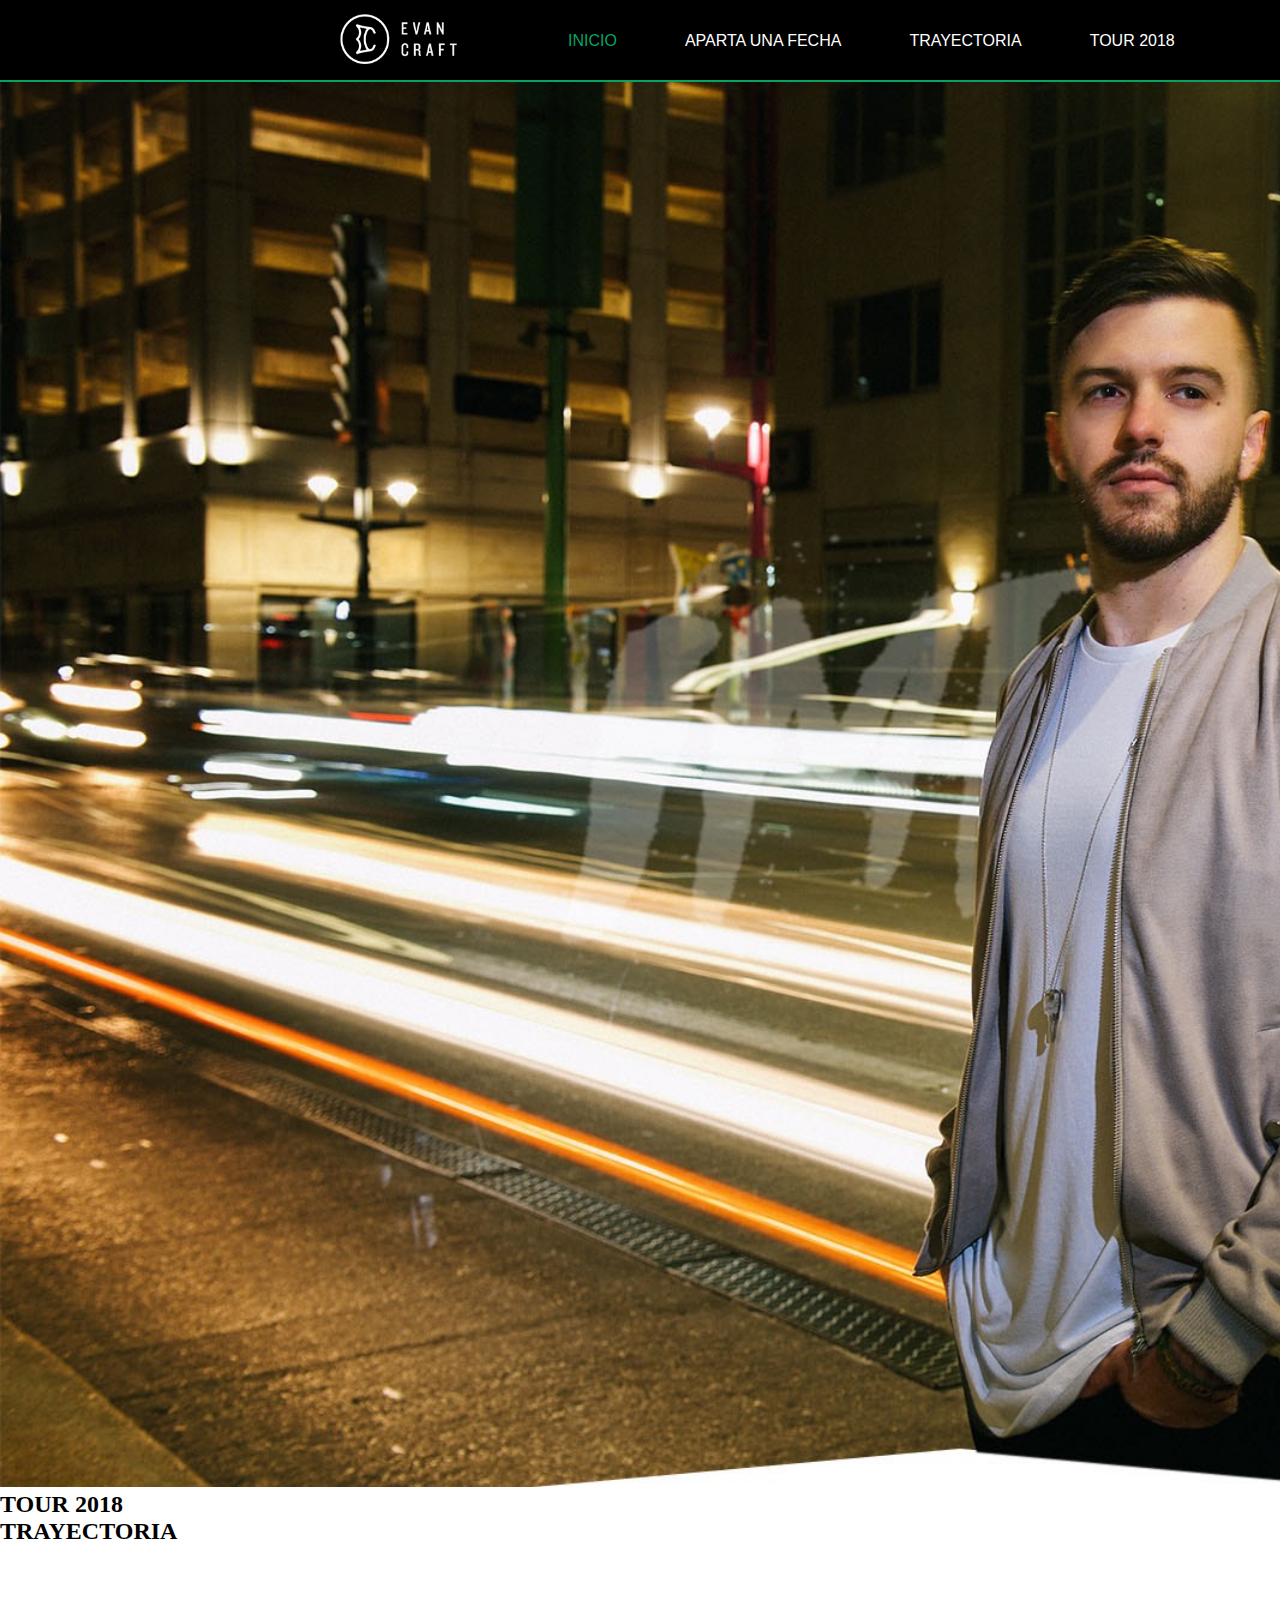
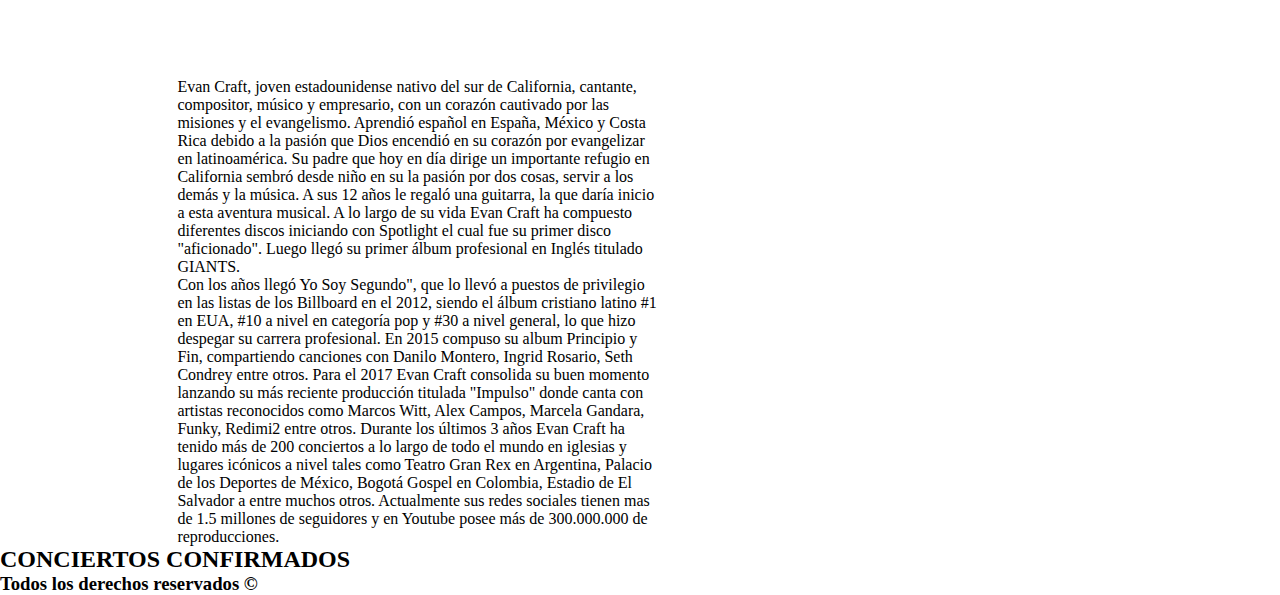
<file: html/index.html>
<!DOCTYPE html>
<html lang="en">
<head>
	<meta charset="UTF-8">
	<link rel="shortcut icon" href="../media/favicon.png">
	<link rel="stylesheet" href="../css/style_inicio.css">
	<title>Evan Craft | Sitio Oficial</title>
</head>
<body>
	<header class="header">
		<div class="div_img">
			<a href="index.html"><img src="../media/logo.png" alt="logo"></a>
		</div>
		<nav class="nav">
		<ul class="ul">
			<a href="index.html"><li id="inicio">INICIO</li></a>
			<a href="aparta_una_fecha.html"><li>APARTA UNA FECHA</li></a>
			<a href="#trayectoria"><li>TRAYECTORIA</li></a>
			<a href="#tour_2018"><li>TOUR 2018</li></a>
			<a href="#nuestra_musica"><li>NUESTRA MÚSICA</li></a>
			<a href="#suscribete"><li>SUSCRIBETE</li></a>
		</ul>
		</nav>	
	</header>
	
	<section class="main">
		<div class="evan_home">
			<div>
				<img src="../media/evan_home.jpg" alt="evan_home">	
			</div>
		</div>
		<div id="noticias">
			<article>
				<h2>TOUR 2018</h2>
			</article>
		</div>
		

		<article id="trayectoria">
			<h2 class="trayectoria">TRAYECTORIA</h2> 
			<div class="trayectoria_container">
				<div class="texto_iz">
				<p>
					Evan Craft, joven estadounidense nativo del sur de California, cantante, compositor, músico y empresario, con un corazón cautivado por las misiones y el evangelismo. Aprendió español en España, México y Costa Rica debido a la pasión que Dios encendió en su corazón por evangelizar en latinoamérica. Su padre que hoy en día dirige un importante refugio en California sembró desde niño en su la pasión por dos cosas, servir a los demás y la música. A sus 12 años le regaló una guitarra, la que daría inicio a esta aventura musical.

					A lo largo de su vida Evan Craft ha compuesto diferentes discos iniciando con Spotlight el cual fue su primer disco "aficionado". Luego llegó su primer álbum profesional en Inglés titulado GIANTS.
				</p>
			</div>
			<div class="texto_de">
				<p>
					Con los años llegó Yo Soy Segundo", que lo llevó a puestos de privilegio en las listas de los Billboard en el 2012, siendo el álbum cristiano latino #1 en EUA, #10 a nivel en categoría pop y #30 a nivel general, lo que hizo despegar su carrera profesional. En 2015 compuso su album Principio y Fin, compartiendo canciones con Danilo Montero, Ingrid Rosario, Seth Condrey entre otros. Para el 2017 Evan Craft consolida su buen momento lanzando su más reciente producción titulada "Impulso" donde canta con artistas reconocidos como Marcos Witt, Alex Campos, Marcela Gandara, Funky, Redimi2 entre otros.

					Durante los últimos 3 años Evan Craft ha tenido más de 200 conciertos a lo largo de todo el mundo en iglesias y lugares icónicos a nivel tales como Teatro Gran Rex en Argentina, Palacio de los Deportes de México, Bogotá Gospel en Colombia, Estadio de El Salvador a entre muchos otros. Actualmente sus redes sociales tienen mas de 1.5 millones de seguidores y en Youtube posee más de 300.000.000 de reproducciones.
				</p>
			</div>	
			</div>

		</article>

		<article id="tour_2018">
			<h2>CONCIERTOS CONFIRMADOS</h2>
		</article>

		<article id="nuestra_musica">
			<h2></h2>
		</article>

		<article id="suscribete">
			<h2></h2>
		</article>
	</section>

	<aside class="aside">
		
	</aside>

	<footer class="footer">
		<h3>Todos los derechos reservados ©</h3>
	</footer>
</body>
</html>
</file>
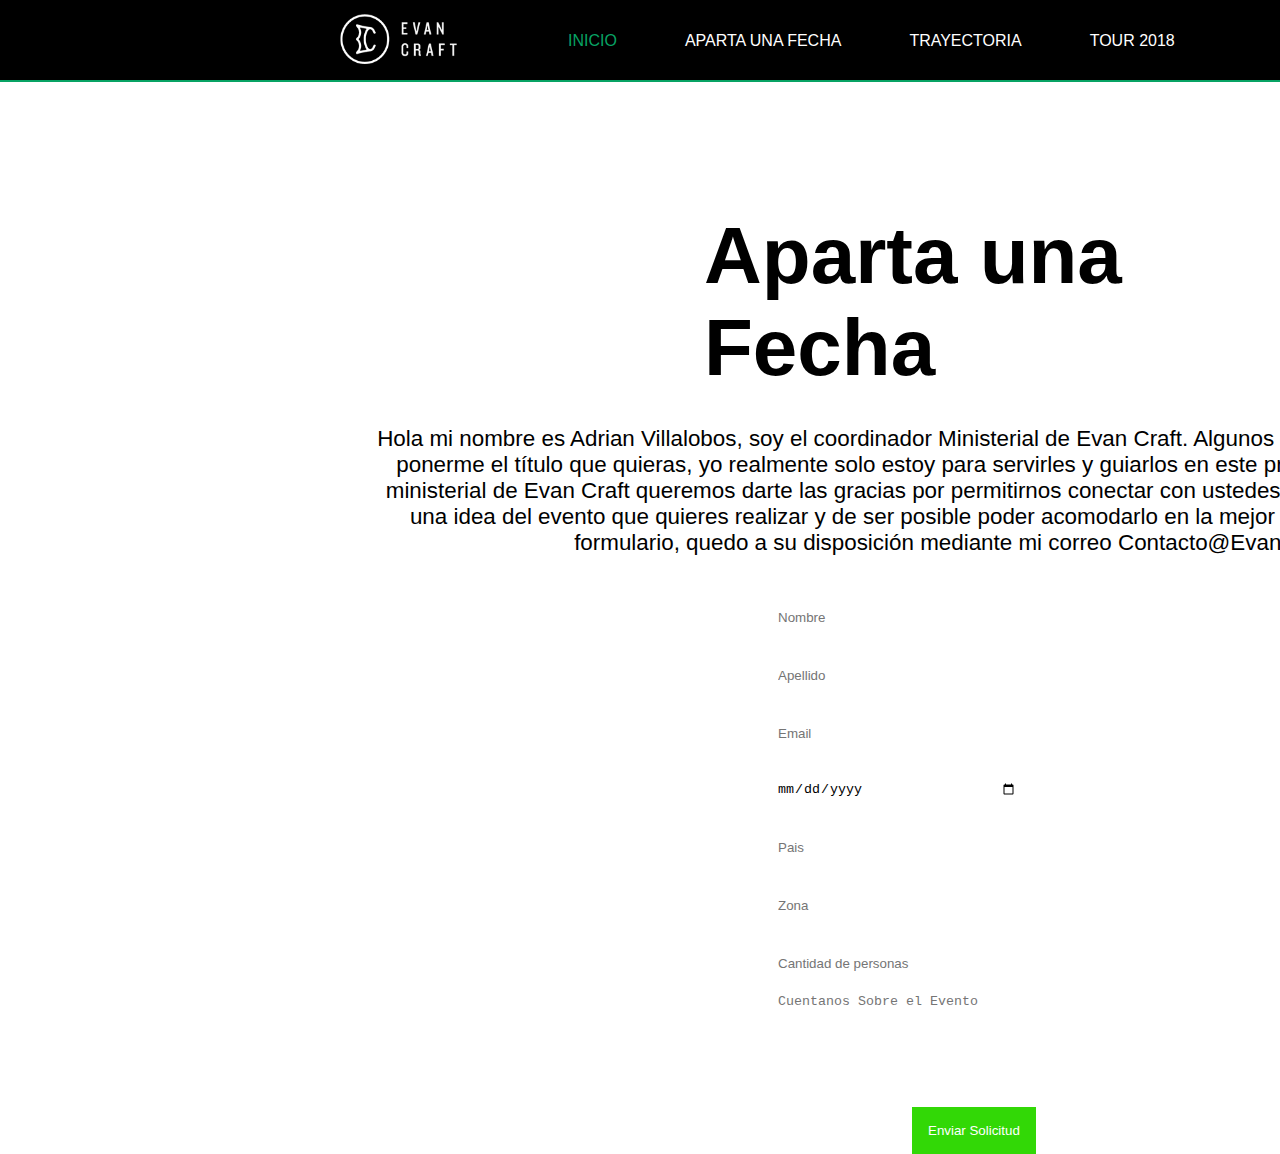
<file: html/aparta_una_fecha.html>
<!DOCTYPE html>
<html lang="en">
<head>
	<link rel="shortcut icon" href="../media/favicon.png">
	<link rel="stylesheet" href="../css/style_aparta.css">
	<meta charset="UTF-8">
	<title>Producir Concierto | Evan Craft</title>
</head>
<body>
	<header class="header">
		<div class="div_img">
			<a href="index.html"><img src="../media/logo.png" alt="logo"></a>
		</div>
		<nav class="nav">
		<ul class="ul">
			<a href="index.html"><li id="inicio">INICIO</li></a>
			<a href="aparta_una_fecha.html"><li>APARTA UNA FECHA</li></a>
			<a href="index.html#trayectoria"><li>TRAYECTORIA</li></a>
			<a href="index.html#tour_2018"><li>TOUR 2018</li></a>
			<a href="index.html#nuestra_musica"><li>NUESTRA MÚSICA</li></a>
			<a href="index.html#suscribete"><li>SUSCRIBETE</li></a>
		</ul>
		</nav>	
	</header>
	<section>
		<h2 class="titulo_aparta">Aparta una Fecha</h2>
		<div class="parrafo_aparta">
			<p>
			Hola mi nombre es Adrian Villalobos, soy el coordinador Ministerial de Evan Craft. Algunos me llaman manager, pero tu puedes ponerme el título que quieras, yo realmente solo estoy para servirles y guiarlos en este proceso. De parte de todo el equipo ministerial de Evan Craft queremos darte las gracias por permitirnos conectar con ustedes. Esto es un formulario para darnos una idea del evento que quieres realizar y de ser posible poder acomodarlo en la mejor fecha del año. Luego de llenar el formulario, quedo a su disposición mediante mi correo Contacto@EvanCraftMusic.Com
		</p>
		</div>
		
		<div class="form_container">
			<div>
				<input type="text" placeholder="Nombre">
				<input type="text" placeholder="Apellido">
			</div>
				
			<div>
				<input type="email" placeholder="Email">
				<input type="date" placeholder="Fecha de Evento">
			</div>

			<div>
				<input type="text" placeholder="Pais">
				<input type="text" placeholder="Zona">
			</div>

			<div>
				<input type="number" placeholder="Cantidad de personas">
			</div>

			<div>
				<textarea name="" id="" cols="70" rows="5" placeholder="Cuentanos Sobre el Evento" ></textarea>
			</div>
			
		</div>

		<div class="submit">
				<input  value="Enviar Solicitud" type="button">
		</div>

	</section>
	<aside>
		
	</aside>
	<footer>
		
	</footer>
	
</body>
</html>
</file>
<file: css/style_inicio.css>
*{
	margin: 0px;
}
html{
	font-size: 16px;
}
.header{
	height:5rem;
	background: rgba(0,0,0,1);
	display: flex;
	border-bottom: solid 2px #08a364;
}
/*Todo sobre la imagen logo.png*/
.div_img{
	flex: 1;
}
.div_img img{
	width: 10rem;
	margin-top:.9rem;
	margin-left:20rem;
}
/*Todo sobre la barra de navegacion*/
.nav{
	flex: 2;

}
.nav .ul li{
	color: #FFFFFF;
	display: inline-block;
	margin-top:1.5rem;
	margin-left: 2rem;
	padding: .5rem 1rem;
	font-family: Arial;

}
.nav .ul li:hover{
	background: #08a364;
	color: #000000;
	transition: ease 1s;
	cursor: pointer;
}
#inicio{
	color: #08a364;
}
#inicio:hover{
	color: #000000;
}

/*--------------------------*/
/*Todo sobre el main*/
.evan_home img{
	width: 120rem;
	
	
}
.evan_home div{
	
}

#noticias article{
}

/*trayectoria*/
#trayectoria{
	display: flex;
}
.trayectoria_container{
	margin-top: 10rem;
}
.trayectoria{
	text-align: center;
}

.texto_iz{
	flex:1;
	width: 30rem;
}
.texto_de{
	flex:2;
	width: 30rem;

}
</file>
<file: css/style_aparta.css>
*{
	margin: 0px;
}
html{
	font-size: 16px;
}
.header{
	height:5rem;
	background: rgba(0,0,0,1);
	display: flex;
	border-bottom: solid 2px #08a364;
}
/*Todo sobre la imagen logo.png*/
.div_img{
	flex: 1;
}
.div_img img{
	width: 10rem;
	margin-top:.9rem;
	margin-left:20rem;
}
/*Todo sobre la barra de navegacion*/
.nav{
	flex: 2;

}
.nav .ul li{
	color: #FFFFFF;
	display: inline-block;
	margin-top:1.5rem;
	margin-left: 2rem;
	padding: .5rem 1rem;
	font-family: Arial;
}

.nav .ul li:hover{
	background: #08a364;
	color: #000000;
	transition: ease 1s;
	cursor: pointer;
}
#inicio{
	color: #08a364;
}
#inicio:hover{
	color: #000000;
}

.titulo_aparta{
	margin-top: 8rem;
	margin-left: 44rem;
	font-size: 5rem;
	font-family: Arial;
}

.parrafo_aparta{
	margin-top: 2rem;
	width: 80rem;
	margin-left: 23rem;
}

.parrafo_aparta p{
	font-size: 1.4rem;
	text-align: center;
	font-family: Arial;
}
.form_container {
	margin-top:2rem;
	margin-left: 48rem;
}

.form_container div input {
	margin: .5rem;
	width: 15rem;
	height: 2.5rem; 

}
textarea{
	margin-left: .5rem;
	border: #FFFFFF;
}

.form_container input{
	border: #FFFFFF;
}
.form_container input:focus{
	outline: 0 none;
	border: solid 1px #0CFF00; 
}

.submit{
	margin-top: 2rem;
}

.submit input{
	border: #FAFAFA;
	margin-left: 57rem;
	background:#32D806 ;
	padding: 1rem;
	color: #FFFFFF;

}
.submit input:hover{
 	background: #32BA0E;
 	transition:ease .5s ;
 	cursor: pointer;
}
.submit input:active{
	box-shadow: -1px -1px;
}
</file>
